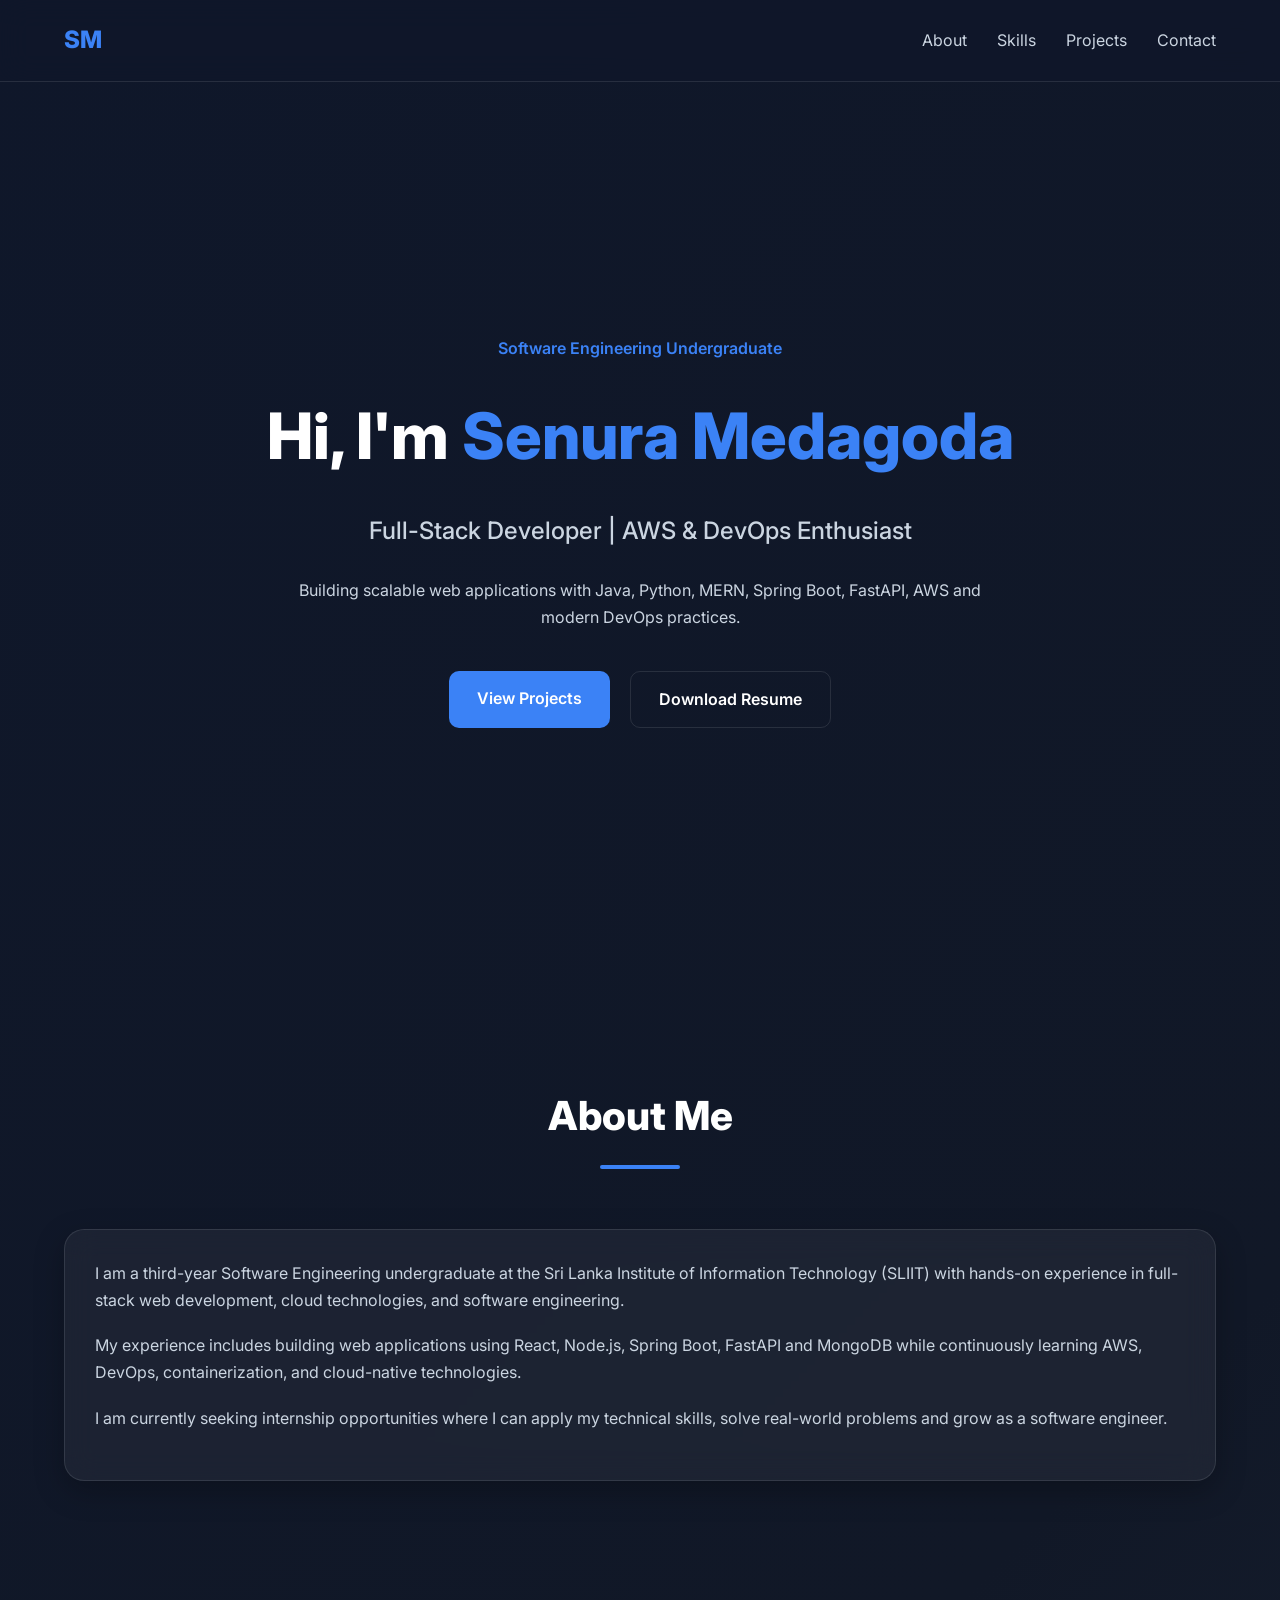
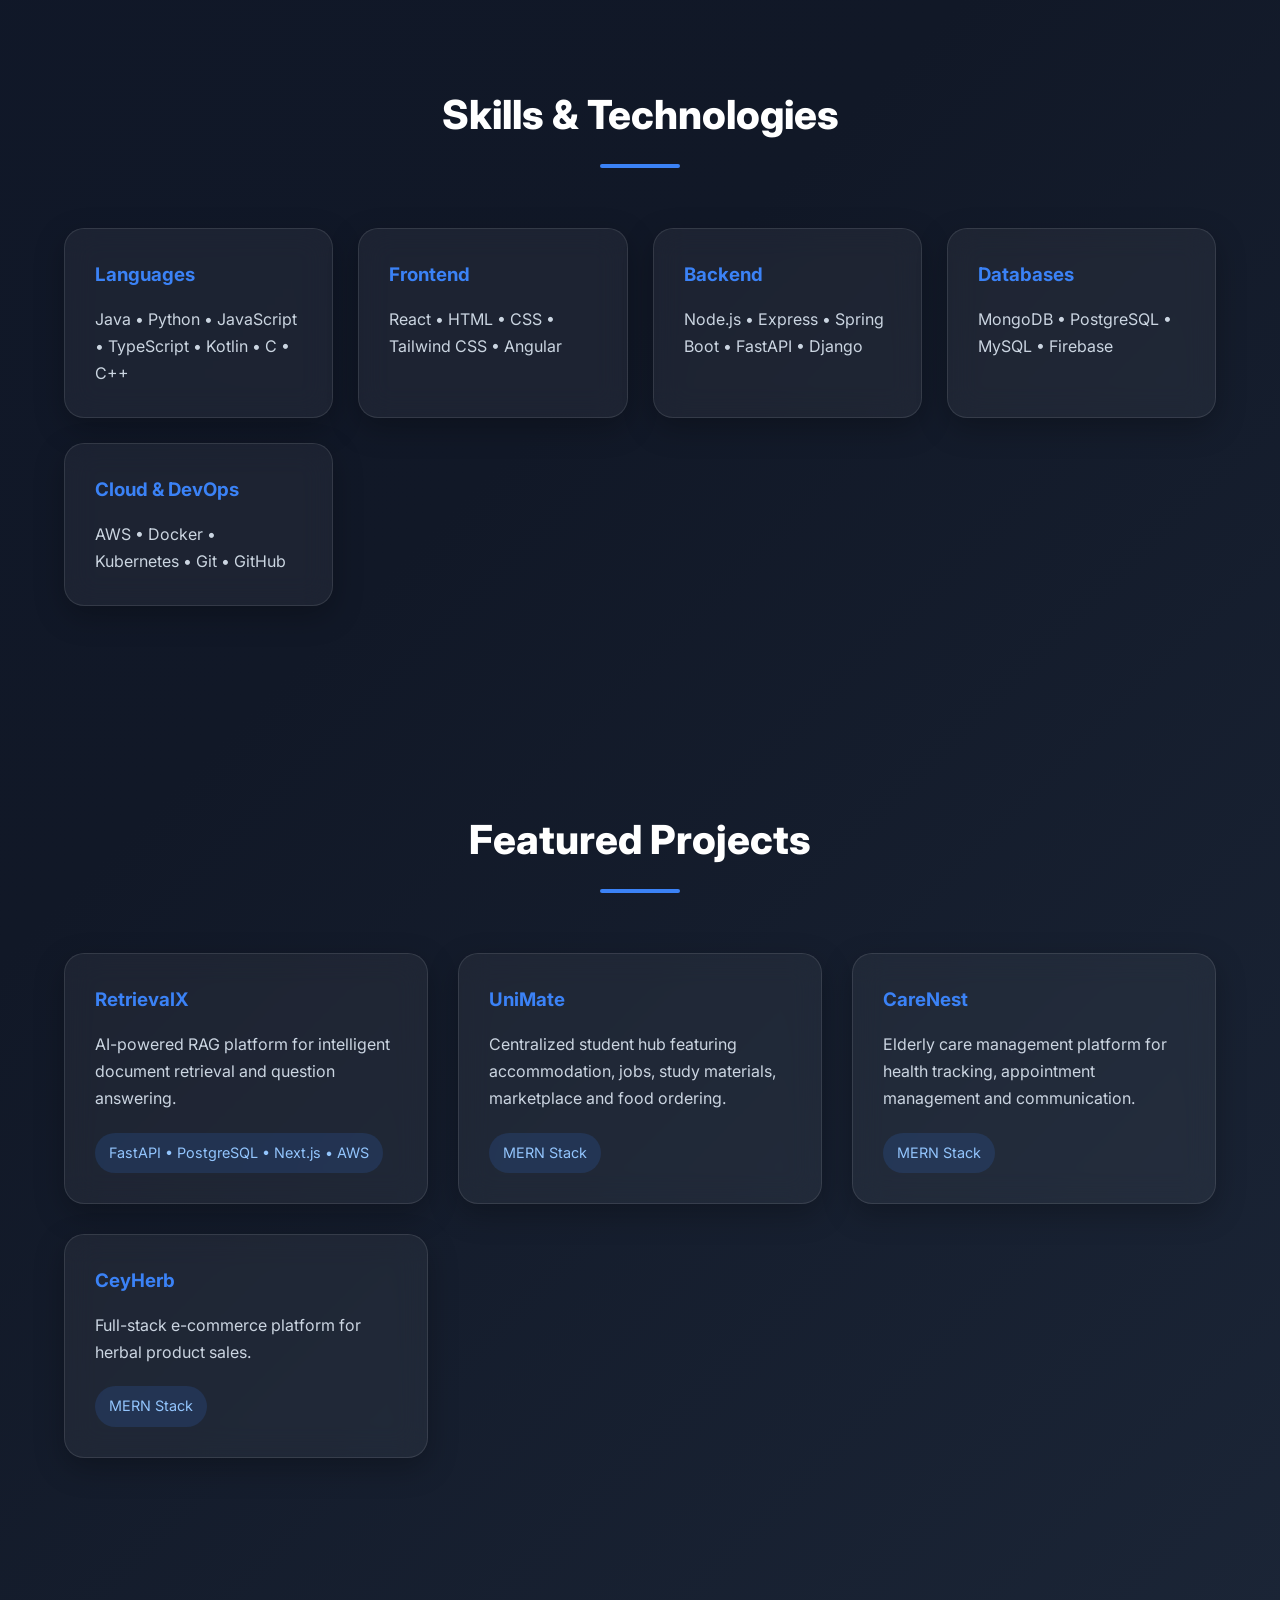
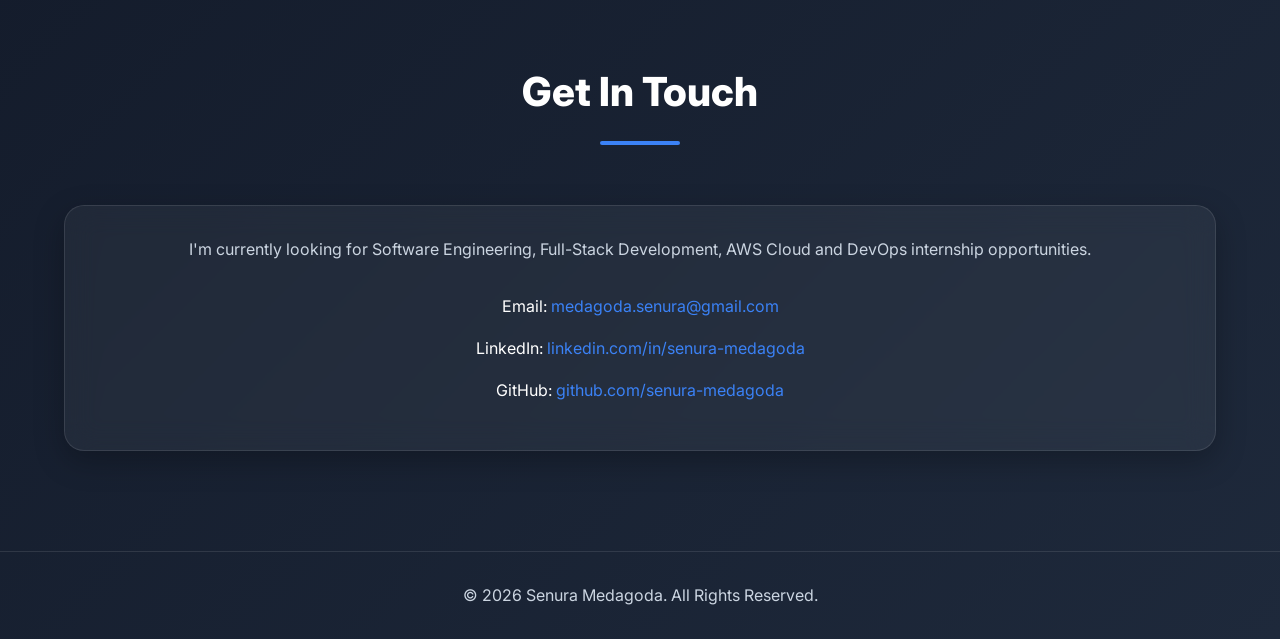
<file: index.html>
<!DOCTYPE html>
<html lang="en">
<head>
    <meta charset="UTF-8" />
    <meta name="viewport" content="width=device-width, initial-scale=1.0" />
    <title>Senura Medagoda | Portfolio</title>

    <link rel="stylesheet" href="styles.css" />

    <link rel="preconnect" href="https://fonts.googleapis.com">
    <link rel="preconnect" href="https://fonts.gstatic.com" crossorigin>
    <link href="https://fonts.googleapis.com/css2?family=Inter:wght@300;400;500;600;700;800&display=swap" rel="stylesheet">
</head>
<body>

    <!-- Navigation -->

    <nav class="navbar">
        <div class="container">
            <div class="logo">SM</div>

            <ul class="nav-links">
                <li><a href="#about">About</a></li>
                <li><a href="#skills">Skills</a></li>
                <li><a href="#projects">Projects</a></li>
                <li><a href="#contact">Contact</a></li>
            </ul>
        </div>
    </nav>

    <!-- Hero -->

    <section class="hero">
        <div class="container hero-content">

            <p class="hero-tag">Software Engineering Undergraduate</p>

            <h1>
                Hi, I'm <span>Senura Medagoda</span>
            </h1>

            <h2>
                Full-Stack Developer | AWS & DevOps Enthusiast
            </h2>

            <p class="hero-description">
                Building scalable web applications with Java, Python,
                MERN, Spring Boot, FastAPI, AWS and modern DevOps practices.
            </p>

            <div class="hero-buttons">
                <a href="#projects" class="btn-primary">
                    View Projects
                </a>

                <a href="#" class="btn-secondary">
                    Download Resume
                </a>
            </div>

        </div>
    </section>

    <!-- About -->

    <section id="about" class="section">
        <div class="container">

            <div class="section-title">
                <h2>About Me</h2>
            </div>

            <div class="about-card">

                <p>
                    I am a third-year Software Engineering undergraduate at
                    the Sri Lanka Institute of Information Technology (SLIIT)
                    with hands-on experience in full-stack web development,
                    cloud technologies, and software engineering.
                </p>

                <p>
                    My experience includes building web applications using
                    React, Node.js, Spring Boot, FastAPI and MongoDB while
                    continuously learning AWS, DevOps, containerization,
                    and cloud-native technologies.
                </p>

                <p>
                    I am currently seeking internship opportunities where
                    I can apply my technical skills, solve real-world
                    problems and grow as a software engineer.
                </p>

            </div>

        </div>
    </section>

    <!-- Skills -->

    <section id="skills" class="section">
        <div class="container">

            <div class="section-title">
                <h2>Skills & Technologies</h2>
            </div>

            <div class="skills-grid">

                <div class="skill-card">
                    <h3>Languages</h3>
                    <p>Java • Python • JavaScript • TypeScript • Kotlin • C • C++</p>
                </div>

                <div class="skill-card">
                    <h3>Frontend</h3>
                    <p>React • HTML • CSS • Tailwind CSS • Angular</p>
                </div>

                <div class="skill-card">
                    <h3>Backend</h3>
                    <p>Node.js • Express • Spring Boot • FastAPI • Django</p>
                </div>

                <div class="skill-card">
                    <h3>Databases</h3>
                    <p>MongoDB • PostgreSQL • MySQL • Firebase</p>
                </div>

                <div class="skill-card">
                    <h3>Cloud & DevOps</h3>
                    <p>AWS • Docker • Kubernetes • Git • GitHub</p>
                </div>

            </div>

        </div>
    </section>

    <!-- Projects -->

    <section id="projects" class="section">
        <div class="container">

            <div class="section-title">
                <h2>Featured Projects</h2>
            </div>

            <div class="projects-grid">

                <div class="project-card">
                    <h3>RetrievalX</h3>
                    <p>
                        AI-powered RAG platform for intelligent document
                        retrieval and question answering.
                    </p>

                    <span>FastAPI • PostgreSQL • Next.js • AWS</span>
                </div>

                <div class="project-card">
                    <h3>UniMate</h3>
                    <p>
                        Centralized student hub featuring accommodation,
                        jobs, study materials, marketplace and food ordering.
                    </p>

                    <span>MERN Stack</span>
                </div>

                <div class="project-card">
                    <h3>CareNest</h3>
                    <p>
                        Elderly care management platform for health tracking,
                        appointment management and communication.
                    </p>

                    <span>MERN Stack</span>
                </div>

                <div class="project-card">
                    <h3>CeyHerb</h3>
                    <p>
                        Full-stack e-commerce platform for herbal product sales.
                    </p>

                    <span>MERN Stack</span>
                </div>

            </div>

        </div>
    </section>

    <!-- Contact -->

    <section id="contact" class="section">
        <div class="container">

            <div class="section-title">
                <h2>Get In Touch</h2>
            </div>

            <div class="contact-card">

                <p>
                    I'm currently looking for Software Engineering,
                    Full-Stack Development, AWS Cloud and DevOps
                    internship opportunities.
                </p>

                <div class="contact-info">

                    <p>
                        Email:
                        <a href="mailto:medagoda.senura@gmail.com">
                            medagoda.senura@gmail.com
                        </a>
                    </p>

                    <p>
                        LinkedIn:
                        <a href="https://linkedin.com/in/senura-medagoda">
                            linkedin.com/in/senura-medagoda
                        </a>
                    </p>

                    <p>
                        GitHub:
                        <a href="https://github.com/senura-medagoda">
                            github.com/senura-medagoda
                        </a>
                    </p>

                </div>

            </div>

        </div>
    </section>

    <footer>
        <p>
            © 2026 Senura Medagoda. All Rights Reserved.
        </p>
    </footer>

</body>
</html>
</file>
<file: styles.css>
* {
    margin: 0;
    padding: 0;
    box-sizing: border-box;
}

html {
    scroll-behavior: smooth;
}

:root {
    --bg-primary: #0f172a;
    --bg-secondary: #111c36;
    --card-bg: rgba(255, 255, 255, 0.05);

    --text-primary: #ffffff;
    --text-secondary: #cbd5e1;

    --accent: #3b82f6;
    --accent-hover: #2563eb;

    --border: rgba(255, 255, 255, 0.1);

    --shadow:
        0 10px 30px rgba(0, 0, 0, 0.25);

    --max-width: 1200px;
}

body {
    font-family: 'Inter', sans-serif;
    background: linear-gradient(
        135deg,
        #0f172a,
        #111827,
        #1e293b
    );
    color: var(--text-primary);
    line-height: 1.7;
}

/* =========================
   REUSABLE
========================= */

.container {
    width: 90%;
    max-width: var(--max-width);
    margin: auto;
}

.section {
    padding: 100px 0;
}

.section-title {
    text-align: center;
    margin-bottom: 60px;
}

.section-title h2 {
    font-size: 2.5rem;
    font-weight: 800;
}

.section-title h2::after {
    content: "";
    display: block;
    width: 80px;
    height: 4px;
    background: var(--accent);
    margin: 15px auto;
    border-radius: 10px;
}

/* =========================
   NAVBAR
========================= */

.navbar {
    position: sticky;
    top: 0;
    z-index: 1000;

    backdrop-filter: blur(15px);

    background: rgba(15, 23, 42, 0.8);

    border-bottom: 1px solid var(--border);
}

.navbar .container {
    display: flex;
    justify-content: space-between;
    align-items: center;

    padding: 20px 0;
}

.logo {
    font-size: 1.5rem;
    font-weight: 800;
    color: var(--accent);
}

.nav-links {
    display: flex;
    list-style: none;
    gap: 30px;
}

.nav-links a {
    text-decoration: none;
    color: var(--text-secondary);

    transition: 0.3s ease;
}

.nav-links a:hover {
    color: var(--accent);
}

/* =========================
   HERO
========================= */

.hero {
    min-height: 100vh;

    display: flex;
    align-items: center;

    text-align: center;
}

.hero-content {
    max-width: 900px;
}

.hero-tag {
    color: var(--accent);
    font-weight: 600;
    margin-bottom: 20px;
}

.hero h1 {
    font-size: 4rem;
    font-weight: 800;
    margin-bottom: 20px;
}

.hero h1 span {
    color: var(--accent);
}

.hero h2 {
    color: var(--text-secondary);
    font-size: 1.5rem;
    font-weight: 500;

    margin-bottom: 25px;
}

.hero-description {
    color: var(--text-secondary);
    max-width: 700px;
    margin: auto;
    margin-bottom: 40px;
}

.hero-buttons {
    display: flex;
    justify-content: center;
    gap: 20px;
    flex-wrap: wrap;
}

.btn-primary,
.btn-secondary {
    text-decoration: none;

    padding: 14px 28px;

    border-radius: 10px;

    transition: 0.3s ease;

    font-weight: 600;
}

.btn-primary {
    background: var(--accent);
    color: white;
}

.btn-primary:hover {
    background: var(--accent-hover);
    transform: translateY(-3px);
}

.btn-secondary {
    border: 1px solid var(--border);
    color: white;
}

.btn-secondary:hover {
    background: rgba(255,255,255,0.08);
    transform: translateY(-3px);
}

/* =========================
   GLASS CARDS
========================= */

.about-card,
.contact-card,
.skill-card,
.project-card {
    background: var(--card-bg);

    border: 1px solid var(--border);

    backdrop-filter: blur(15px);

    border-radius: 20px;

    padding: 30px;

    box-shadow: var(--shadow);

    transition: 0.3s ease;
}

.about-card:hover,
.contact-card:hover,
.skill-card:hover,
.project-card:hover {
    transform: translateY(-8px);
}

.about-card p {
    color: var(--text-secondary);
    margin-bottom: 18px;
}

/* =========================
   SKILLS
========================= */

.skills-grid {
    display: grid;

    grid-template-columns: repeat(auto-fit, minmax(260px, 1fr));

    gap: 25px;
}

.skill-card h3 {
    margin-bottom: 15px;
    color: var(--accent);
}

.skill-card p {
    color: var(--text-secondary);
}

/* =========================
   PROJECTS
========================= */

.projects-grid {
    display: grid;

    grid-template-columns: repeat(auto-fit, minmax(280px, 1fr));

    gap: 30px;
}

.project-card h3 {
    margin-bottom: 15px;
    color: var(--accent);
}

.project-card p {
    color: var(--text-secondary);
    margin-bottom: 20px;
}

.project-card span {
    display: inline-block;

    background: rgba(59,130,246,0.15);

    color: #93c5fd;

    padding: 8px 14px;

    border-radius: 50px;

    font-size: 0.9rem;
}

/* =========================
   CONTACT
========================= */

.contact-card {
    text-align: center;
}

.contact-card > p {
    margin-bottom: 30px;
    color: var(--text-secondary);
}

.contact-info p {
    margin-bottom: 15px;
}

.contact-info a {
    color: var(--accent);
    text-decoration: none;
}

.contact-info a:hover {
    text-decoration: underline;
}

/* =========================
   FOOTER
========================= */

footer {
    border-top: 1px solid var(--border);

    padding: 30px;

    text-align: center;

    color: var(--text-secondary);
}

/* =========================
   SCROLLBAR
========================= */

::-webkit-scrollbar {
    width: 10px;
}

::-webkit-scrollbar-track {
    background: #0f172a;
}

::-webkit-scrollbar-thumb {
    background: #3b82f6;
    border-radius: 20px;
}

/* =========================
   MOBILE
========================= */

@media (max-width: 768px) {

    .nav-links {
        gap: 15px;
        font-size: 0.9rem;
    }

    .hero h1 {
        font-size: 2.7rem;
    }

    .hero h2 {
        font-size: 1.2rem;
    }

    .section {
        padding: 70px 0;
    }

    .section-title h2 {
        font-size: 2rem;
    }

    .hero-buttons {
        flex-direction: column;
        align-items: center;
    }

    .btn-primary,
    .btn-secondary {
        width: 220px;
    }
}

@media (max-width: 500px) {

    .navbar .container {
        flex-direction: column;
        gap: 15px;
    }

    .hero h1 {
        font-size: 2.2rem;
    }

    .hero-description {
        font-size: 0.95rem;
    }
}
</file>
